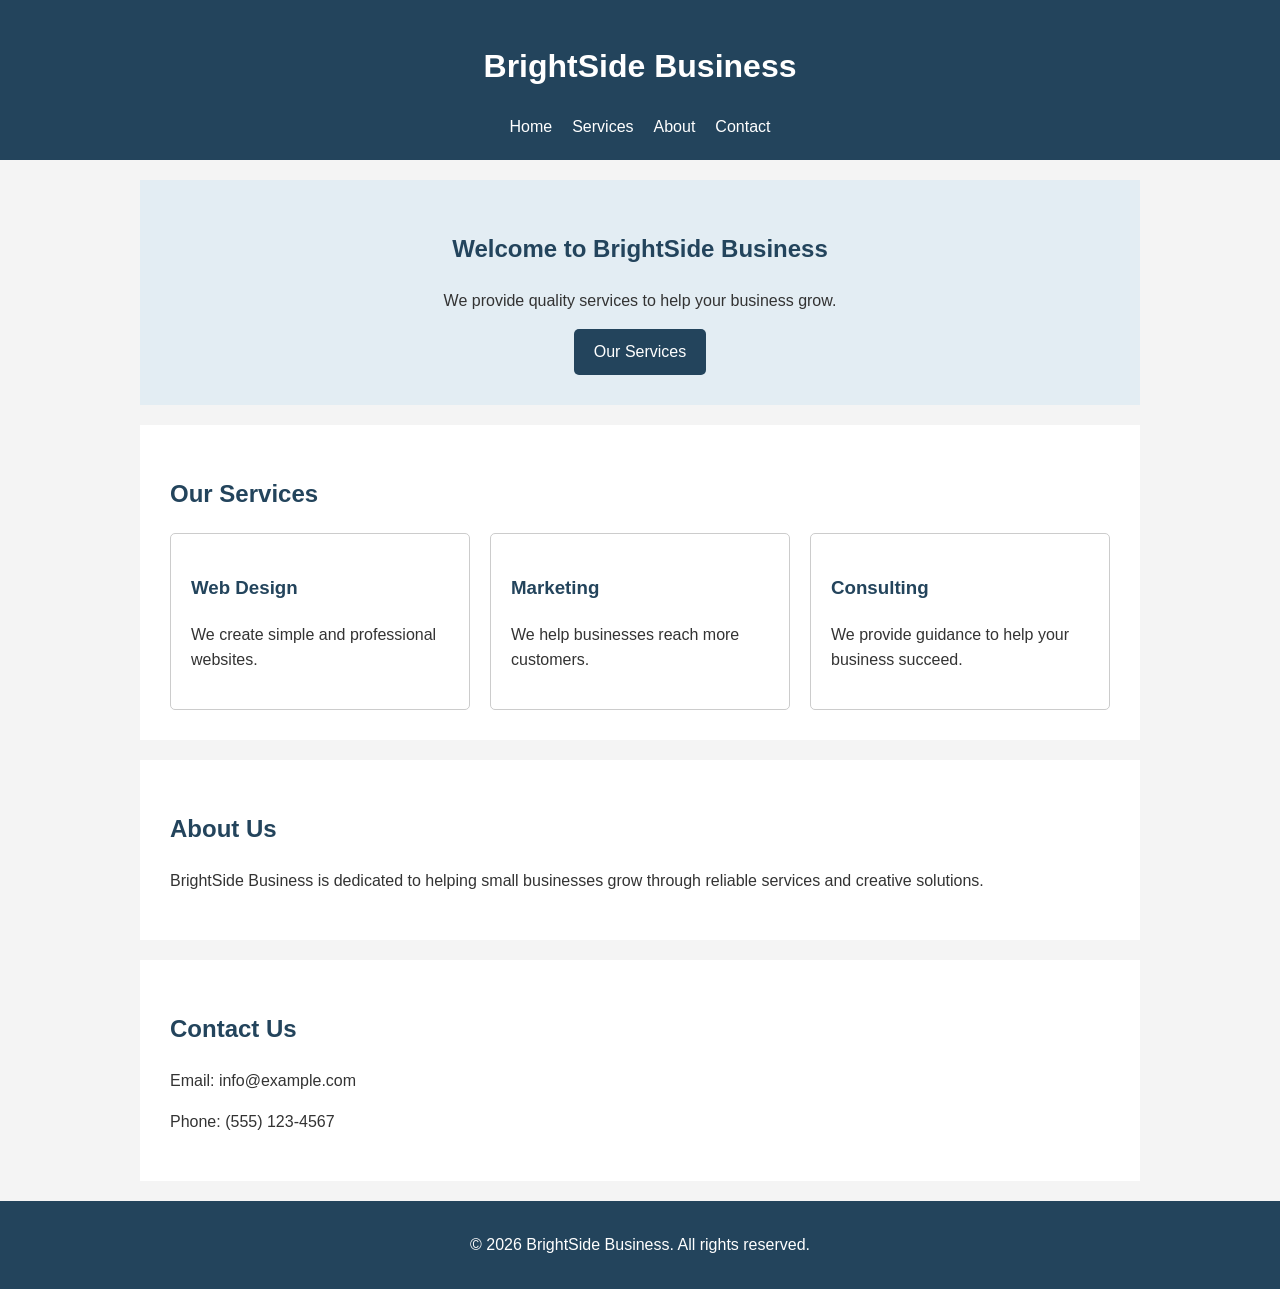
<file: m4/index.html>
<!DOCTYPE html>
<html lang="en">
<head>
    <meta charset="UTF-8">
    <meta name="viewport" content="width=device-width, initial-scale=1.0">
    <title>BrightSide Small Business</title>
    <link rel="stylesheet" href="style.css">
</head>
<body>

    <header>
        <h1>BrightSide Business</h1>
        <nav aria-label="Main navigation">
            <a href="#home">Home</a>
            <a href="#services">Services</a>
            <a href="#about">About</a>
            <a href="#contact">Contact</a>
        </nav>
    </header>

    <main>
        <section id="home" class="hero">
            <h2>Welcome to BrightSide Business</h2>
            <p>We provide quality services to help your business grow.</p>
            <a href="#services" class="button">Our Services</a>
        </section>

        <section id="services">
            <h2>Our Services</h2>
            <div class="service-list">
                <article class="service">
                    <h3>Web Design</h3>
                    <p>We create simple and professional websites.</p>
                </article>

                <article class="service">
                    <h3>Marketing</h3>
                    <p>We help businesses reach more customers.</p>
                </article>

                <article class="service">
                    <h3>Consulting</h3>
                    <p>We provide guidance to help your business succeed.</p>
                </article>
            </div>
        </section>

        <section id="about">
            <h2>About Us</h2>
            <p>
                BrightSide Business is dedicated to helping small businesses
                grow through reliable services and creative solutions.
            </p>
        </section>

        <section id="contact">
            <h2>Contact Us</h2>
            <p>Email: info@example.com</p>
            <p>Phone: (555) 123-4567</p>
        </section>
    </main>

    <footer>
        <p>&copy; 2026 BrightSide Business. All rights reserved.</p>
    </footer>

</body>
</html>
</file>
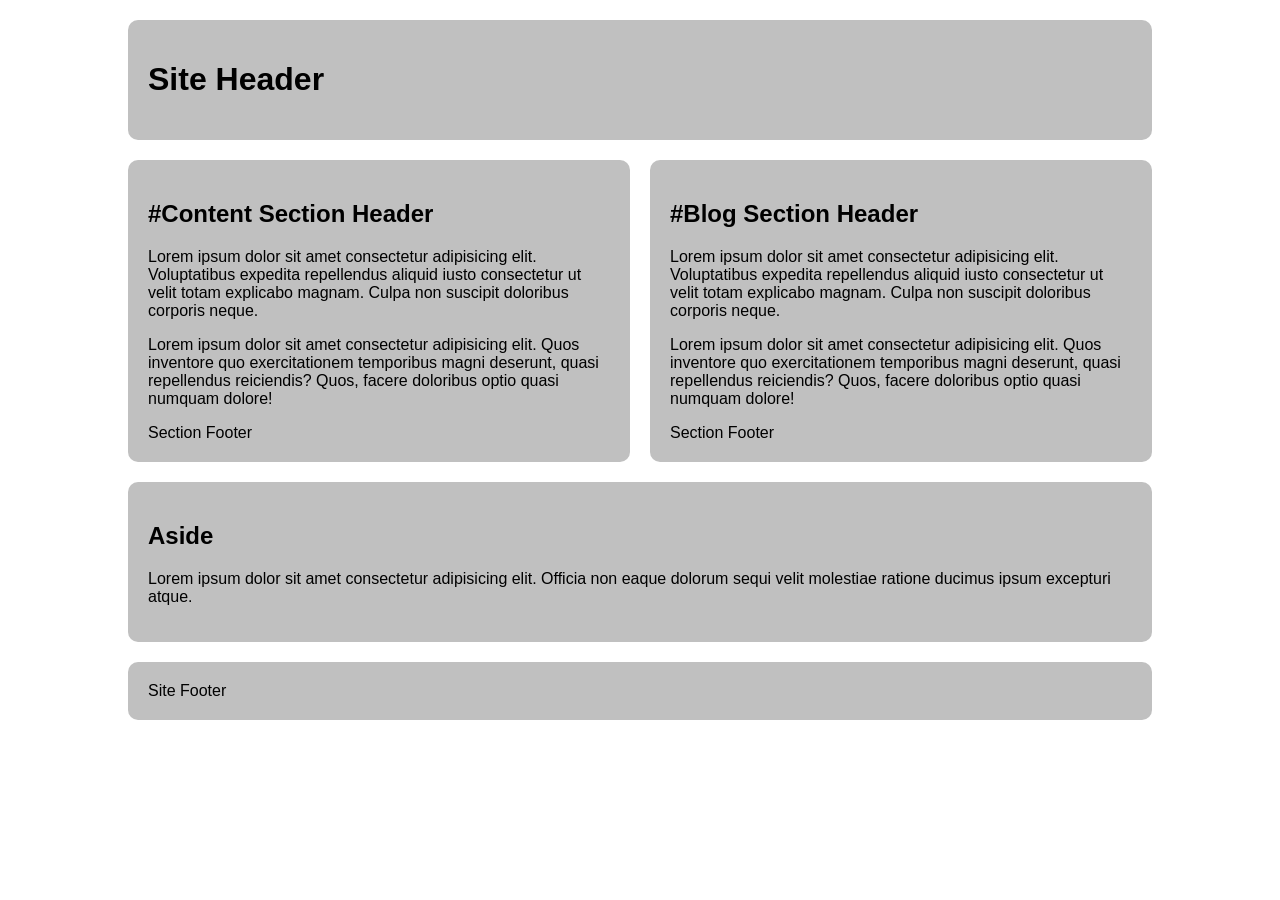
<file: css-grid-lab/grid-two-col-equal.html>
<!DOCTYPE html>
<html lang="en">

<head>
  <meta charset="UTF-8">
  <meta name="viewport" content="width=device-width, initial-scale=1.0">
  <title>CSS Grid Demo</title>
  <style>
    /*  ---------------Box Sizing-----------------  */
     html {
      box-sizing: border-box;
    }

    *,
    *:before,
    *:after {
      box-sizing: inherit;
    }

    /* Starter */
    main > * {
  font-family: Avenir, Montserrat, Corbel, "URW Gothic", source-sans-pro,
    sans-serif;
  font-weight: normal;
  background-color: #c0c0c0;
  border-radius: 10px;
  padding: 20px;
}

main {
  display: grid;
  gap: 20px;
  max-width: 80vw;
  margin: 20px auto;
}

/* Solution */

main{
  grid-template-columns: 1fr 1fr;
}
header.primary{
  grid-column-start:1;
  grid-column-end:3;
}

  #content{
  grid-column-start: 1;
  grid-column-end:2;
  grid-row-start:2;
  grid-row-end: 3;
  }
  aside{
 grid-column-start:1;
  grid-column-end:3;
  grid-row-start:3;
  grid-row-end:4;
  }
  #blog{
 grid-column-start:2;
  grid-column-end:3;
  grid-row-start: 2;
  grid-row-end:3;
  }
  footer{
  grid-column-start:1;
  grid-column-end:3;
}
</style>
</head>

<body>
  <main>
    <header class="primary">
      <h1>Site Header</h1>
    </header>
    <section id="content">
      <header>
        <h2>#Content Section Header</h2>
      </header>
      <p>Lorem ipsum dolor sit amet consectetur adipisicing elit. Voluptatibus expedita repellendus aliquid iusto consectetur ut velit totam explicabo magnam. Culpa non suscipit doloribus corporis neque.</p>
      <p>
        Lorem ipsum dolor sit amet consectetur adipisicing elit. Quos inventore quo exercitationem temporibus magni deserunt, quasi repellendus reiciendis? Quos, facere doloribus optio quasi numquam dolore!</p>
      <footer>Section Footer</footer>
    </section>
    <section id="blog">
      <header>
        <h2>#Blog Section Header</h2>
      </header>
      <p>Lorem ipsum dolor sit amet consectetur adipisicing elit. Voluptatibus expedita repellendus aliquid iusto consectetur ut velit totam explicabo magnam. Culpa non suscipit doloribus corporis neque.</p>
      <p>
        Lorem ipsum dolor sit amet consectetur adipisicing elit. Quos inventore quo exercitationem temporibus magni deserunt, quasi repellendus reiciendis? Quos, facere doloribus optio quasi numquam dolore!</p>
      <footer>Section Footer</footer>
    </section>
    <aside>
      <h2>Aside</h2>
      <p>Lorem ipsum dolor sit amet consectetur adipisicing elit. Officia non eaque dolorum sequi velit molestiae ratione ducimus ipsum excepturi atque.</p>
    </aside>
    <footer class="primary">Site Footer</footer>
  </main>
</body>

</html>
</file>
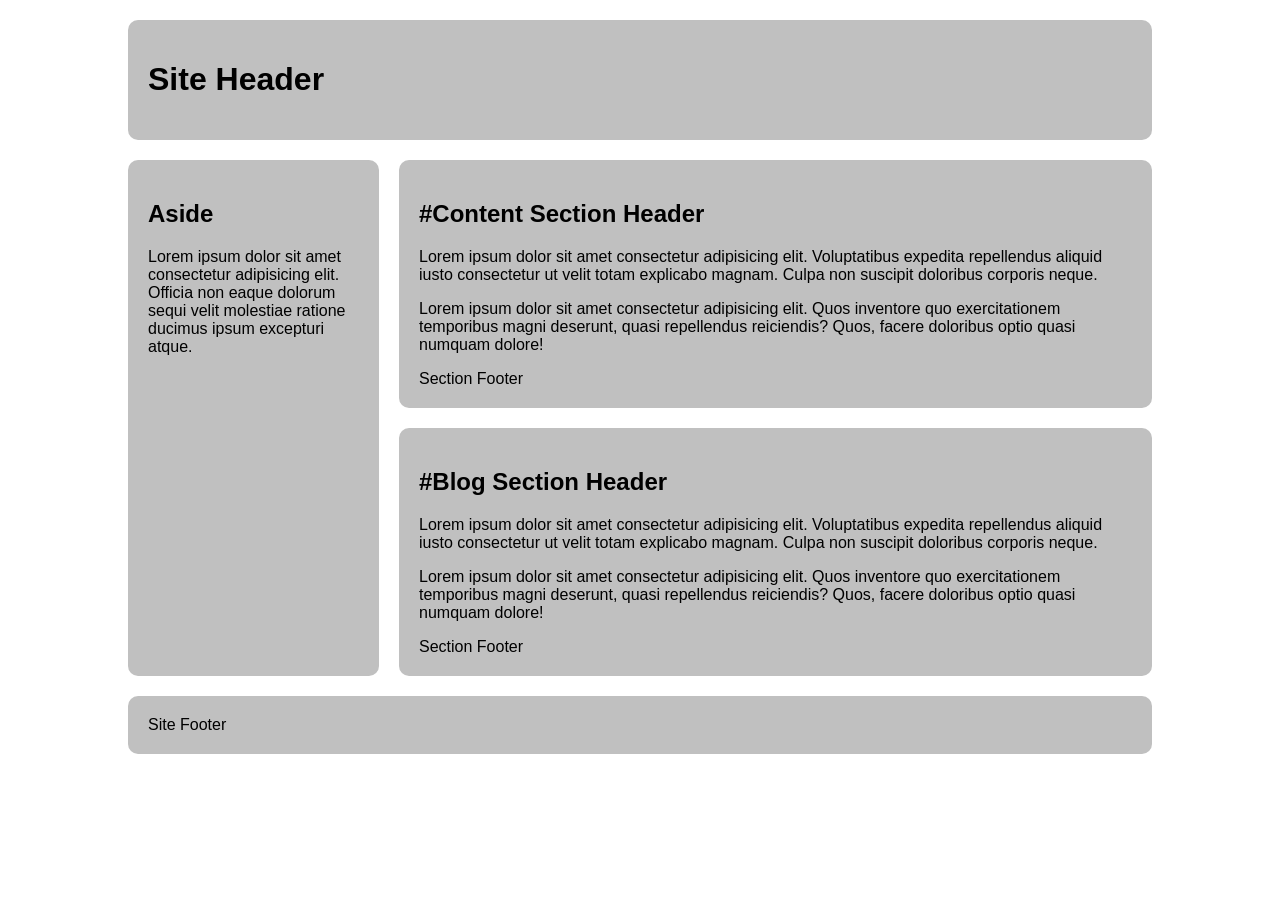
<file: css-grid-lab/grid-two-col-left.html>
<!DOCTYPE html>
<html lang="en">

<head>
  <meta charset="UTF-8">
  <meta name="viewport" content="width=device-width, initial-scale=1.0">
  <title>CSS Grid Demo</title>
  <style>
    /*  ---------------Box Sizing-----------------  */
    html {
      box-sizing: border-box;
    }

    *,
    *:before,
    *:after {
      box-sizing: inherit;
    }

    /* Starter */
    html {
  box-sizing: border-box;
}
*,
*:before,
*:after {
  box-sizing: inherit;
}

/* Starter */
main > * {
  font-family: Avenir, Montserrat, Corbel, "URW Gothic", source-sans-pro,
    sans-serif;
  font-weight: normal;
  background-color: #c0c0c0;
  border-radius: 10px;
  padding: 20px;
}

main {
  display: grid;
  gap: 20px;
  max-width: 80vw;
  margin: 20px auto;
}

/* Solution */

main{
  grid-template-columns: 1fr 3fr;
}

header.primary{
  grid-column-start:1;
  grid-column-end:3;
}
footer{
  grid-column-start:1;
  grid-column-end:3;
}
  #content{
  grid-column-start:2;
  grid-column-end:3;
  }
  aside{
 grid-column-start:1;
  grid-column-end:2;
  grid-row-start: 2;
  grid-row-end: 4;
  }
  </style>

</head>

<body>
  <main>
    <header class="primary">
      <h1>Site Header</h1>
    </header>
    <section id="content">
      <header>
        <h2>#Content Section Header</h2>
      </header>
      <p>Lorem ipsum dolor sit amet consectetur adipisicing elit. Voluptatibus expedita repellendus aliquid iusto consectetur ut velit totam explicabo magnam. Culpa non suscipit doloribus corporis neque.</p>
      <p>
        Lorem ipsum dolor sit amet consectetur adipisicing elit. Quos inventore quo exercitationem temporibus magni deserunt, quasi repellendus reiciendis? Quos, facere doloribus optio quasi numquam dolore!</p>
      <footer>Section Footer</footer>
    </section>
    <section id="blog">
      <header>
        <h2>#Blog Section Header</h2>
      </header>
      <p>Lorem ipsum dolor sit amet consectetur adipisicing elit. Voluptatibus expedita repellendus aliquid iusto consectetur ut velit totam explicabo magnam. Culpa non suscipit doloribus corporis neque.</p>
      <p>
        Lorem ipsum dolor sit amet consectetur adipisicing elit. Quos inventore quo exercitationem temporibus magni deserunt, quasi repellendus reiciendis? Quos, facere doloribus optio quasi numquam dolore!</p>
      <footer>Section Footer</footer>
    </section>
    <aside>
      <h2>Aside</h2>
      <p>Lorem ipsum dolor sit amet consectetur adipisicing elit. Officia non eaque dolorum sequi velit molestiae ratione ducimus ipsum excepturi atque.</p>
    </aside>
    <footer class="primary">Site Footer</footer>
  </main>
</body>

</html>
</file>
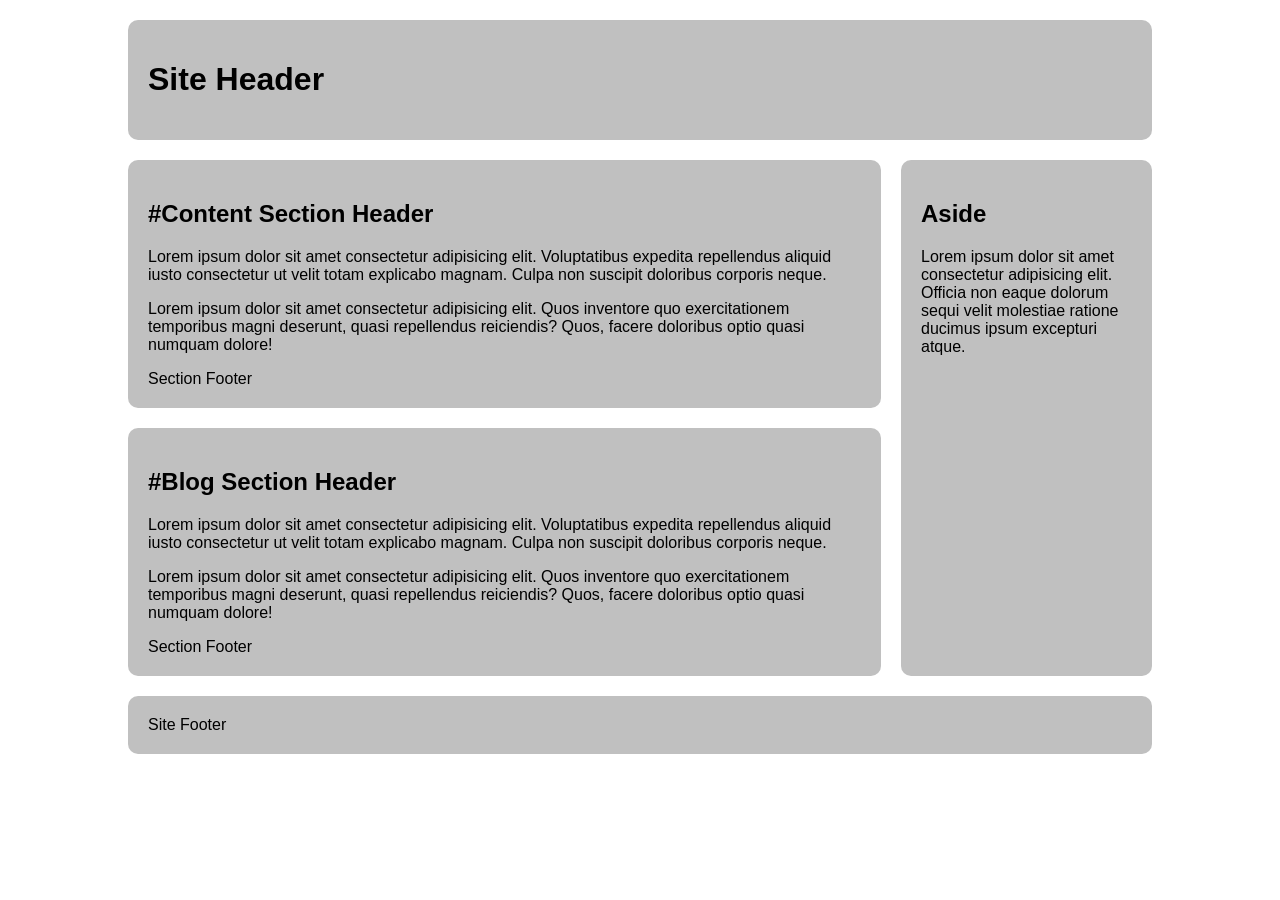
<file: css-grid-lab/grid-two-col-right.html>
<!DOCTYPE html>
<html lang="en">

<head>
  <meta charset="UTF-8">
  <meta name="viewport" content="width=device-width, initial-scale=1.0">
  <title>CSS Grid Demo</title>
  <style>
    /*  ---------------Box Sizing-----------------  */
    html {
      box-sizing: border-box;
    }

    *,
    *:before,
    *:after {
      box-sizing: inherit;
    }

    /* Starter */
    main > * {
  font-family: Avenir, Montserrat, Corbel, "URW Gothic", source-sans-pro,
    sans-serif;
  font-weight: normal;
  background-color: #c0c0c0;
  border-radius: 10px;
  padding: 20px;
}

main {
  display: grid;
  gap: 20px;
  max-width: 80vw;
  margin: 20px auto;
}

/* Solution */

main{
  grid-template-columns: 3fr 1fr;
}
header.primary{
  grid-column-start:1;
  grid-column-end:3;
}

  #content{
  grid-column-start: 1;
  grid-column-end:2;
  grid-row-start:2;
  grid-row-end: 3;
  }
  aside{
 grid-column-start:2;
  grid-column-end:3;
  grid-row-start:2;
  grid-row-end:4;
  }
  #blog{
 grid-column-start:1;
  grid-column-end:2;
  grid-row-start: 3;
  grid-row-end:4;
  }
  footer{
  grid-column-start:1;
  grid-column-end:3;
}
  </style>

</head>

<body>
  <main>
    <header class="primary">
      <h1>Site Header</h1>
    </header>
    <section id="content">
      <header>
        <h2>#Content Section Header</h2>
      </header>
      <p>Lorem ipsum dolor sit amet consectetur adipisicing elit. Voluptatibus expedita repellendus aliquid iusto consectetur ut velit totam explicabo magnam. Culpa non suscipit doloribus corporis neque.</p>
      <p>
        Lorem ipsum dolor sit amet consectetur adipisicing elit. Quos inventore quo exercitationem temporibus magni deserunt, quasi repellendus reiciendis? Quos, facere doloribus optio quasi numquam dolore!</p>
      <footer>Section Footer</footer>
    </section>
    <section id="blog">
      <header>
        <h2>#Blog Section Header</h2>
      </header>
      <p>Lorem ipsum dolor sit amet consectetur adipisicing elit. Voluptatibus expedita repellendus aliquid iusto consectetur ut velit totam explicabo magnam. Culpa non suscipit doloribus corporis neque.</p>
      <p>
        Lorem ipsum dolor sit amet consectetur adipisicing elit. Quos inventore quo exercitationem temporibus magni deserunt, quasi repellendus reiciendis? Quos, facere doloribus optio quasi numquam dolore!</p>
      <footer>Section Footer</footer>
    </section>
    <aside>
      <h2>Aside</h2>
      <p>Lorem ipsum dolor sit amet consectetur adipisicing elit. Officia non eaque dolorum sequi velit molestiae ratione ducimus ipsum excepturi atque.</p>
    </aside>
    <footer class="primary">Site Footer</footer>
  </main>
</body>

</html>
</file>
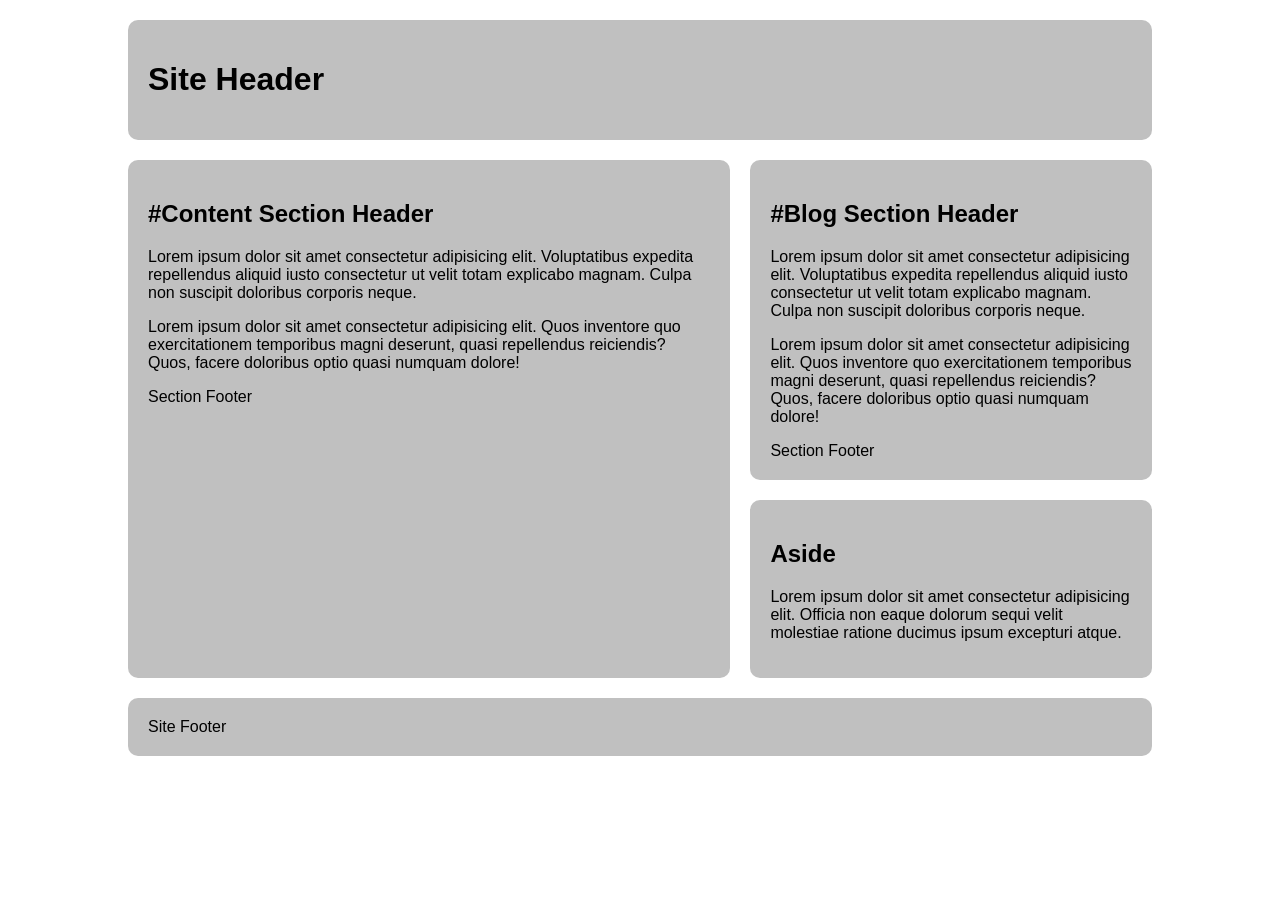
<file: css-grid-lab/grid-two-col-stacked.html>
<!DOCTYPE html>
<html lang="en">

<head>
  <meta charset="UTF-8">
  <meta name="viewport" content="width=device-width, initial-scale=1.0">
  <title>CSS Grid Demo</title>
  <style>
    /*  ---------------Box Sizing-----------------  */
         html {
      box-sizing: border-box;
    }

    *,
    *:before,
    *:after {
      box-sizing: inherit;
    }

    /* Starter */
    main > * {
  font-family: Avenir, Montserrat, Corbel, "URW Gothic", source-sans-pro,
    sans-serif;
  font-weight: normal;
  background-color: #c0c0c0;
  border-radius: 10px;
  padding: 20px;
}

main {
  display: grid;
  gap: 20px;
  max-width: 80vw;
  margin: 20px auto;
}

/* Solution */

main{
  grid-template-columns: 3fr 2fr;
}
header.primary{
  grid-column-start:1;
  grid-column-end:3;
}

  #content{
  grid-column-start: 1;
  grid-column-end:2;
  grid-row-start:2;
  grid-row-end:4;
  }
  aside{
 grid-column-start:2;
  grid-column-end:3;
  grid-row-start:3;
  grid-row-end:4;
  }
  #blog{
 grid-column-start:2;
  grid-column-end:3;
  grid-row-start: 2;
  grid-row-end:3;
  }
  footer{
  grid-column-start:1;
  grid-column-end:3;
}
  </style>

</head>

<body>
  <main>
    <header class="primary">
      <h1>Site Header</h1>
    </header>
    <section id="content">
      <header>
        <h2>#Content Section Header</h2>
      </header>
      <p>Lorem ipsum dolor sit amet consectetur adipisicing elit. Voluptatibus expedita repellendus aliquid iusto consectetur ut velit totam explicabo magnam. Culpa non suscipit doloribus corporis neque.</p>
      <p>
        Lorem ipsum dolor sit amet consectetur adipisicing elit. Quos inventore quo exercitationem temporibus magni deserunt, quasi repellendus reiciendis? Quos, facere doloribus optio quasi numquam dolore!</p>
      <footer>Section Footer</footer>
    </section>
    <section id="blog">
      <header>
        <h2>#Blog Section Header</h2>
      </header>
      <p>Lorem ipsum dolor sit amet consectetur adipisicing elit. Voluptatibus expedita repellendus aliquid iusto consectetur ut velit totam explicabo magnam. Culpa non suscipit doloribus corporis neque.</p>
      <p>
        Lorem ipsum dolor sit amet consectetur adipisicing elit. Quos inventore quo exercitationem temporibus magni deserunt, quasi repellendus reiciendis? Quos, facere doloribus optio quasi numquam dolore!</p>
      <footer>Section Footer</footer>
    </section>
    <aside>
      <h2>Aside</h2>
      <p>Lorem ipsum dolor sit amet consectetur adipisicing elit. Officia non eaque dolorum sequi velit molestiae ratione ducimus ipsum excepturi atque.</p>
    </aside>
    <footer class="primary">Site Footer</footer>
  </main>
</body>

</html>
</file>
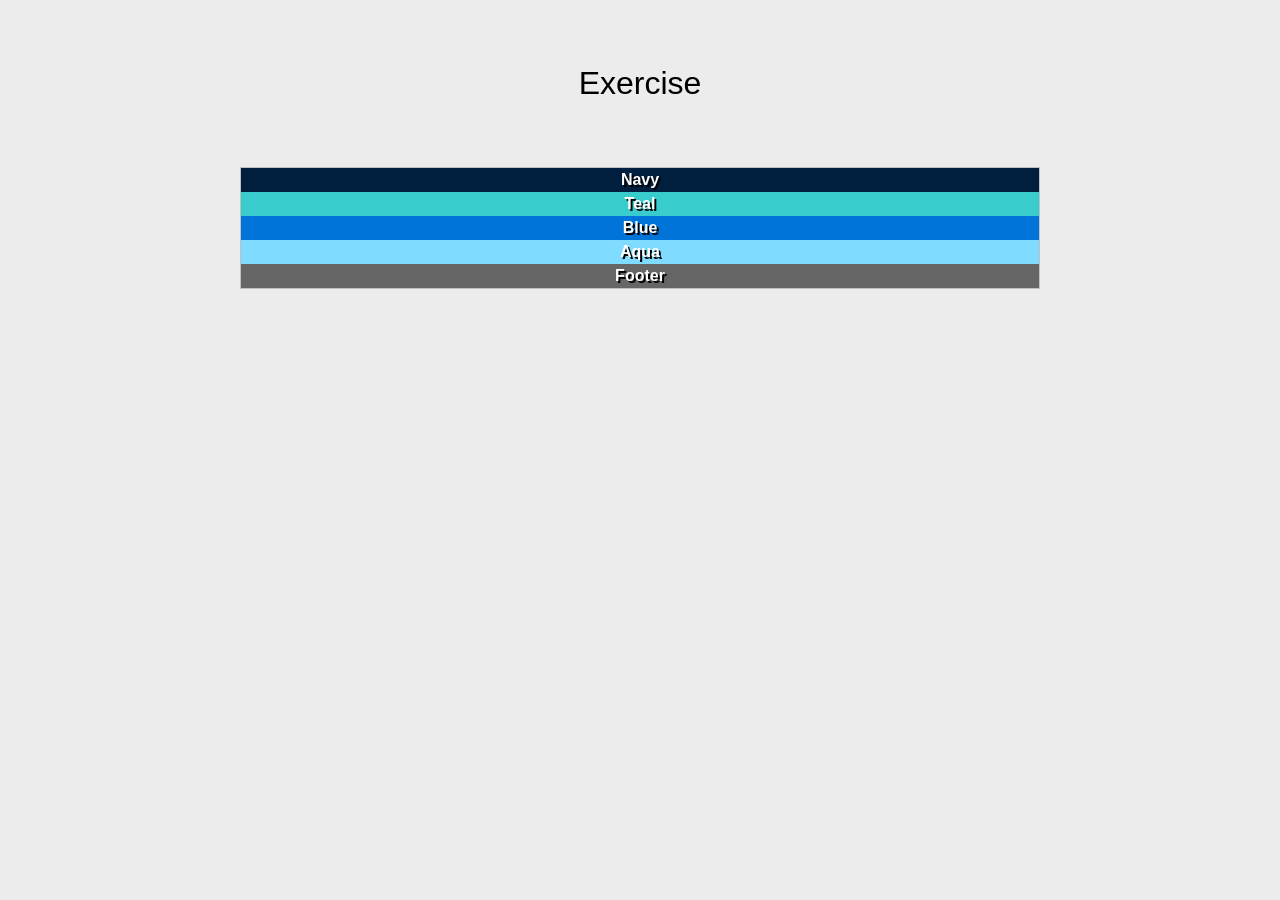
<file: postioning-lab/absolute-1.html>
<!DOCTYPE html>
<html lang="en">

<head>
  <meta charset="UTF-8">
  <meta http-equiv="X-UA-Compatible" content="IE=edge">
  <meta name="viewport" content="width=device-width, initial-scale=1.0">
  <title>Positioning Lab</title>
  <style type="text/css">
    /* ---------------Box Sizing----------------- */
    html {
      box-sizing: border-box;
    }
    *,
    *:before,
    *:after {
      box-sizing: inherit;
    }
    body {
      background-color: #ECECEC;
      font-weight: bold;
      font-family: Tahoma, Geneva, sans-serif;
      color: #FFF;
      text-align: center;
      line-height: 24px;
    }
    #wrapper {
      background-color: #FFF;
      border: 1px solid #c0c0c0;
      width: 800px;
      margin-right: auto;
      margin-left: auto;
      text-shadow: 2px 2px #000;
    }
    #navy {
      background-color: #001f3f;
    }
    #teal {
      background-color: #39CCCC;
    }
    #blue {
      background-color: #0074D9;
    }
    #aqua {
      background-color: #7FDBFF;
    }
    #footer {
      background-color: #666;
    }
    h1 {
      color: #000;
      font-weight: normal;
      padding: 50px;
    }
  </style>
</head>
<body>
  <h1>Exercise</h1>
  <section id="wrapper">
    <div id="navy">Navy</div>
    <div id="teal">Teal</div>
    <div id="blue">Blue</div>
    <div id="aqua">Aqua</div>
    <div id="footer">Footer</div>
  </section>
</body>

</html>
</file>
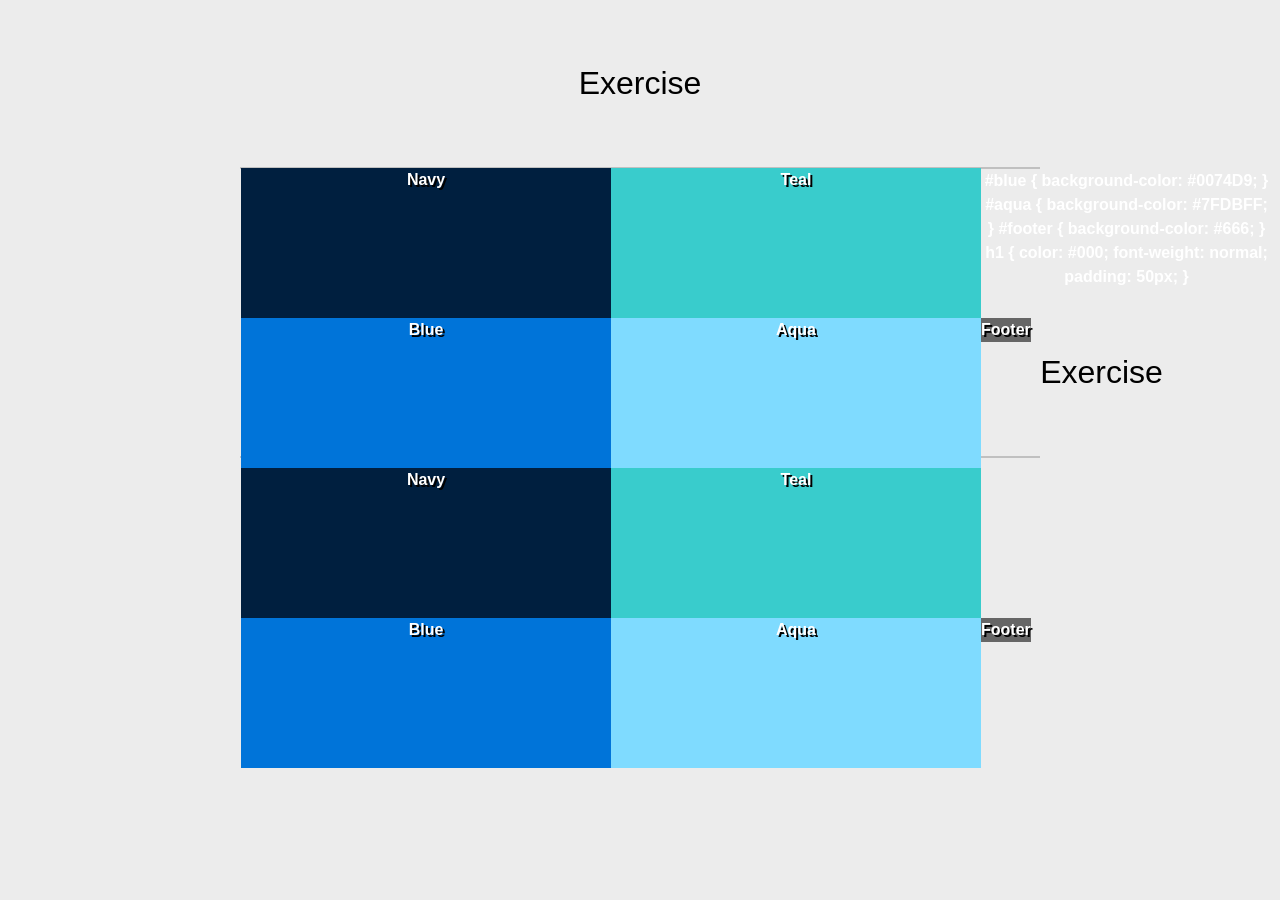
<file: postioning-lab/float-1.html>
<!DOCTYPE html>
<html lang="en">

<head>
  <meta charset="UTF-8">
  <meta http-equiv="X-UA-Compatible" content="IE=edge">
  <meta name="viewport" content="width=device-width, initial-scale=1.0">
  <title>Positioning Lab</title>
  <style type="text/css">
    /* ---------------Box Sizing----------------- */
    html {
      box-sizing: border-box;
    }
    *,
    *:before,
    *:after {
      box-sizing: inherit;
    }
    body {
      background-color: #ECECEC;
      font-weight: bold;
      font-family: Tahoma, Geneva, sans-serif;
      color: #FFF;
      text-align: center;
      line-height: 24px;
    }
    #wrapper {
      background-color: #FFF;
      border: 1px solid #c0c0c0;
      width: 800px;
      margin-right: auto;
      margin-left: auto;
      text-shadow: 2px 2px #000;
    }
    #navy {
      background-color: #001f3f;
      width: 370px;
      height: 150px;
      float: left;
    }
    #teal {
      background-color: #39CCCC;
       width: 370px;
      height: 150px;
      float: left;
    }
    #blue {
      background-color: #0074D9;
       width: 370px;
      height: 150px;
      float: left;
    }
    #aqua {
      background-color: #7FDBFF;
       width: 370px;
      height: 150px;
      float: left;
    }
    #footer {
      background-color: #666;
      float: left;
    }
    h1 {
      color: #000;
      font-weight: normal;
      padding: 50px;
    }
  </style>
</head>
<body>
  <h1>Exercise</h1>
  <section id="wrapper">
    <div id="navy">Navy</div>
    <div id="teal">Teal</div>
    <div id="blue">Blue</div>
    <div id="aqua">Aqua</div>
    <div id="footer">Footer</div>
  </section>
</body>

</html>
    #blue {
      background-color: #0074D9;
    }
    #aqua {
      background-color: #7FDBFF;
    }
    #footer {
      background-color: #666;
    }
    h1 {
      color: #000;
      font-weight: normal;
      padding: 50px;
    }
  </style>
</head>
<body>
  <h1>Exercise</h1>
  <section id="wrapper">
    <div id="navy">Navy</div>
    <div id="teal">Teal</div>
    <div id="blue">Blue</div>
    <div id="aqua">Aqua</div>
    <div id="footer">Footer</div>
  </section>
</body>

</html>
</file>
<file: m4/style.css>
* {
    box-sizing: border-box;
}

body {
    margin: 0;
    font-family: Arial, sans-serif;
    line-height: 1.6;
    color: #333333;
    background-color: #f4f4f4;
}

header {
    padding: 20px;
    background-color: #23445c;
    color: white;
    text-align: center;
}

nav {
    display: flex;
    justify-content: center;
    flex-wrap: wrap;
    gap: 20px;
}

nav a {
    color: white;
    text-decoration: none;
}

nav a:hover {
    text-decoration: underline;
}

section {
    max-width: 1000px;
    margin: 20px auto;
    padding: 30px;
    background-color: white;
}

.hero {
    text-align: center;
    background-color: #e3edf3;
}

.button {
    display: inline-block;
    padding: 10px 20px;
    background-color: #23445c;
    color: white;
    text-decoration: none;
    border-radius: 5px;
}

.button:hover {
    background-color: #376b8d;
}

.service-list {
    display: flex;
    flex-wrap: wrap;
    gap: 20px;
}

.service {
    flex: 1 1 200px;
    padding: 20px;
    border: 1px solid #cccccc;
    border-radius: 5px;
}

h1, h2, h3 {
    color: #23445c;
}

header h1 {
    color: white;
}

footer {
    padding: 15px;
    background-color: #23445c;
    color: white;
    text-align: center;
}

@media (max-width: 600px) {
    section {
        margin: 10px;
        padding: 20px;
    }

    nav {
        flex-direction: column;
        gap: 10px;
    }

    .service-list {
        flex-direction: column;
    }
}
</file>
